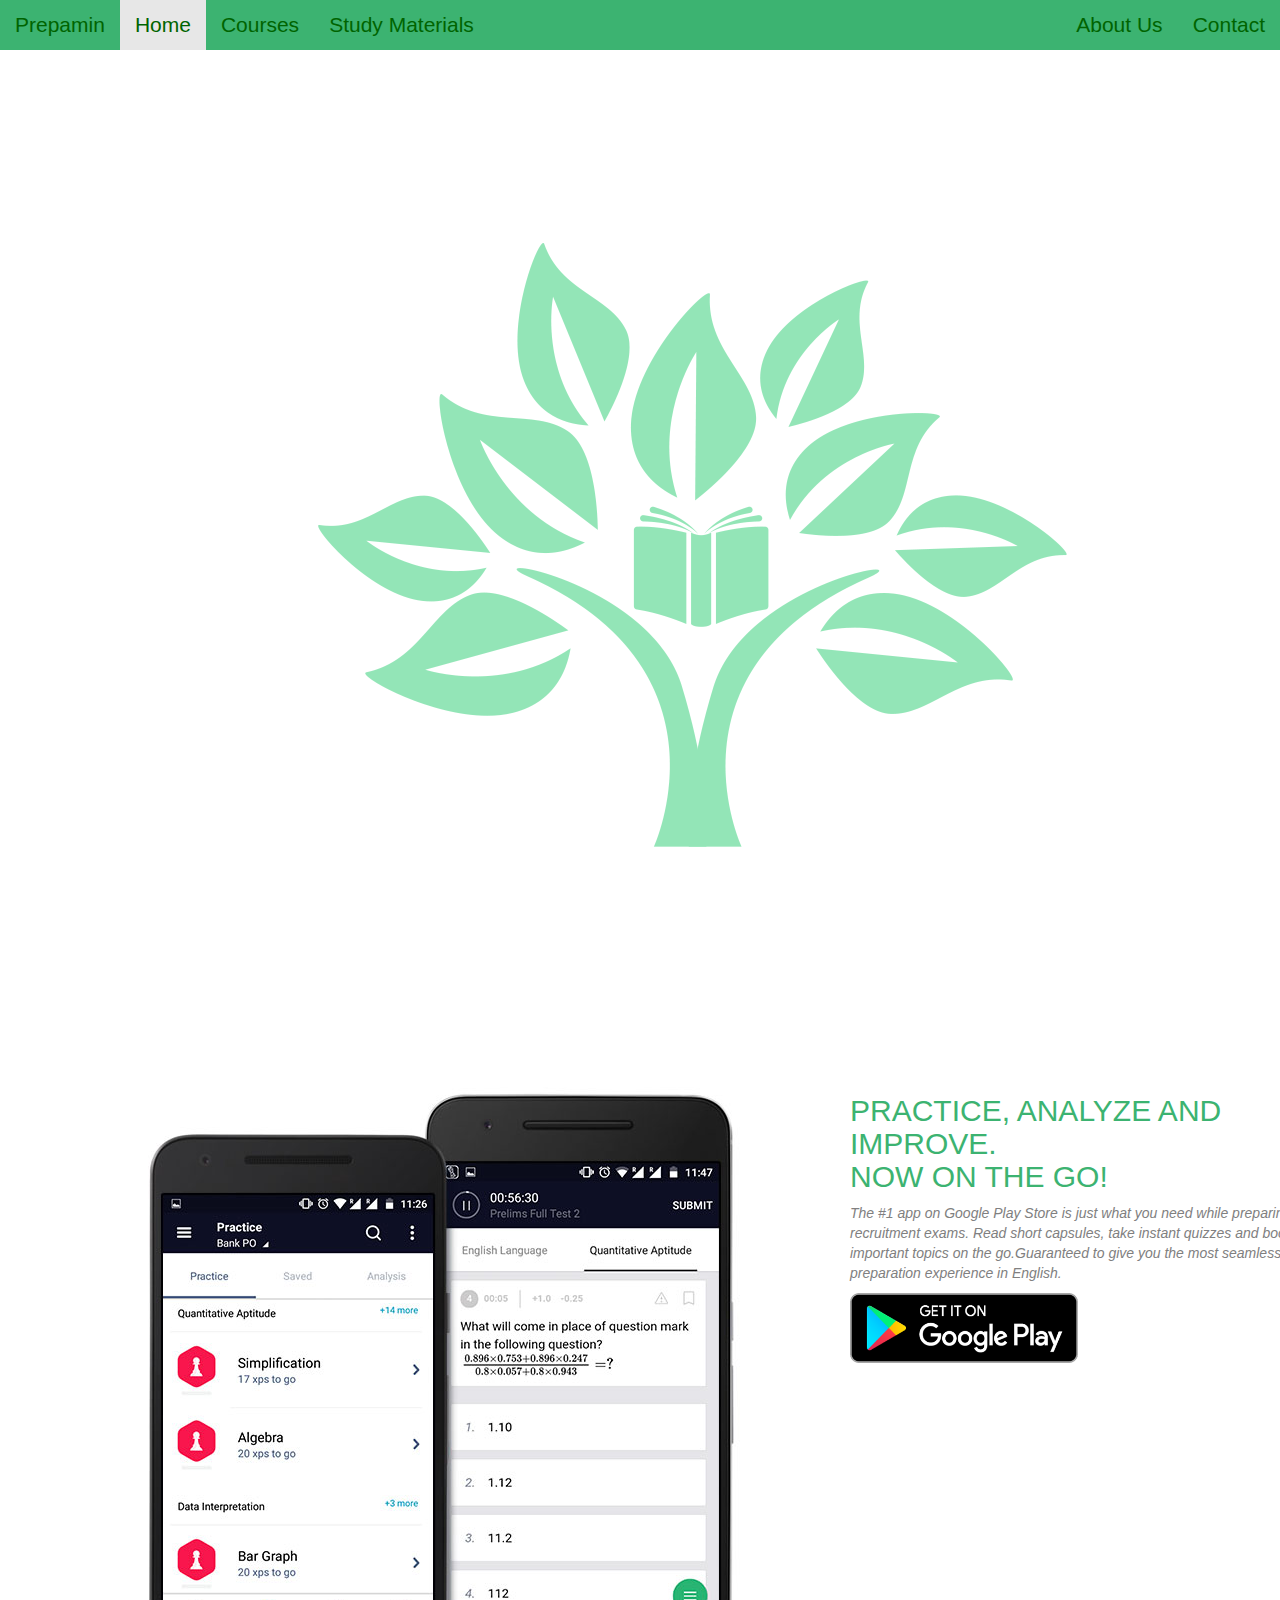
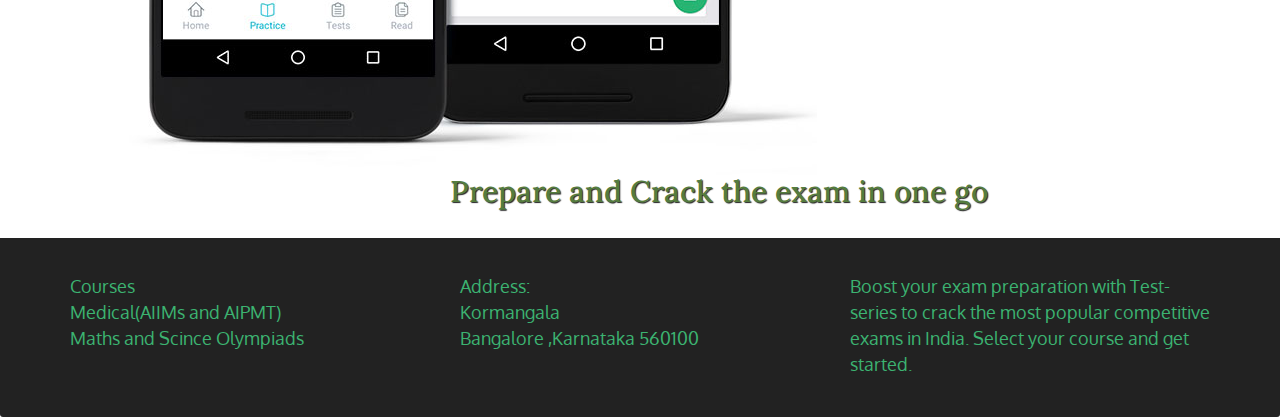
<file: page/index.html>
<!doctype html>
<html lang="en">
<head>
	<meta charset="utf-8">
	<meta http-equiv="X-UA-Compatible" content="IE=edge">
	<meta name="viewport" content="width=device-width, initial-scale=1">
	<title>Prepamin</title>
	<link rel="stylesheet" href="css/bootstrap.min.css">
	<link rel="stylesheet" href="css/styles.css">
	<link href="https://fonts.googleapis.com/css?family=Oxygen" rel="stylesheet">
	<link href="https://fonts.googleapis.com/css?family=Lora" rel="stylesheet">
	</head>
<body>
<header>
	<nav id="header-nav" class="navbar navbar-default">
  <div class="container-fluid">
   <a class="navbar-brand" id="main1" href="#">Prepamin</a>
   <div>
    <ul class="nav navbar-nav">
      <li class="active"><a id="main1" href="#">Home</a></li>
      <li><a id="main1" href="#">Courses</a></li>
      <li><a id="main1" href="#">Study Materials</a></li>
       </ul>
    <ul class="nav navbar-nav navbar-right">
      <li><a id="main1" href="#"> About Us</a></li>
      <li><a id="main1" href="#"> Contact</a></li>
    </ul>
      
    </ul>
  </div>
  </div>
  </div>
</nav>
</header>
<div id="main">
		<img src="examplify.png" alt="logo" 
			class="img-responsive"></div>
			<div id="appcontent">
	<h2>PRACTICE, ANALYZE AND IMPROVE.<br> NOW ON THE GO!</h2>
	<p> The #1 app on Google Play Store is just what you need while preparing for recruitment exams. Read short capsules, take instant quizzes and bookmark important topics on the go.Guaranteed to give you the most seamless preparation experience in English.
	</p>
	<a href="#">
	<img src="google-play.png" allt="play store"  style="width:228px;height:70px;"></a>
	
	</div>

<div id="mainapp">
	
	<img src="mainapp.jpg" alt="app">
	</a>
</div>
	
<div id="heading">
<h2>Prepare and Crack the exam in one go</h2>
</div>
<footer class="panel-footer">
    	<div class="container">
    		<div class="row">
    			<section id="course" class="col-sm-4">
    				<span>Courses</span><br>
    				Medical(AIIMs and AIPMT)<br>
    				Maths and Scince Olympiads
    				<hr class="visible-xs">
    			</section>
    			<section id="address" class="col-sm-4">
    			<span>Address:</span><br>
    			Kormangala<br>Bangalore ,Karnataka 560100
    			<hr class="visible-xs">
    			</section>
    			<section id="testinomials" class="col-sm-4">
    			<p>Boost your exam preparation with Test-series to crack the most popular competitive exams in India. Select your course and get started.</p>
    			</section>

</body>
</html>
</file>
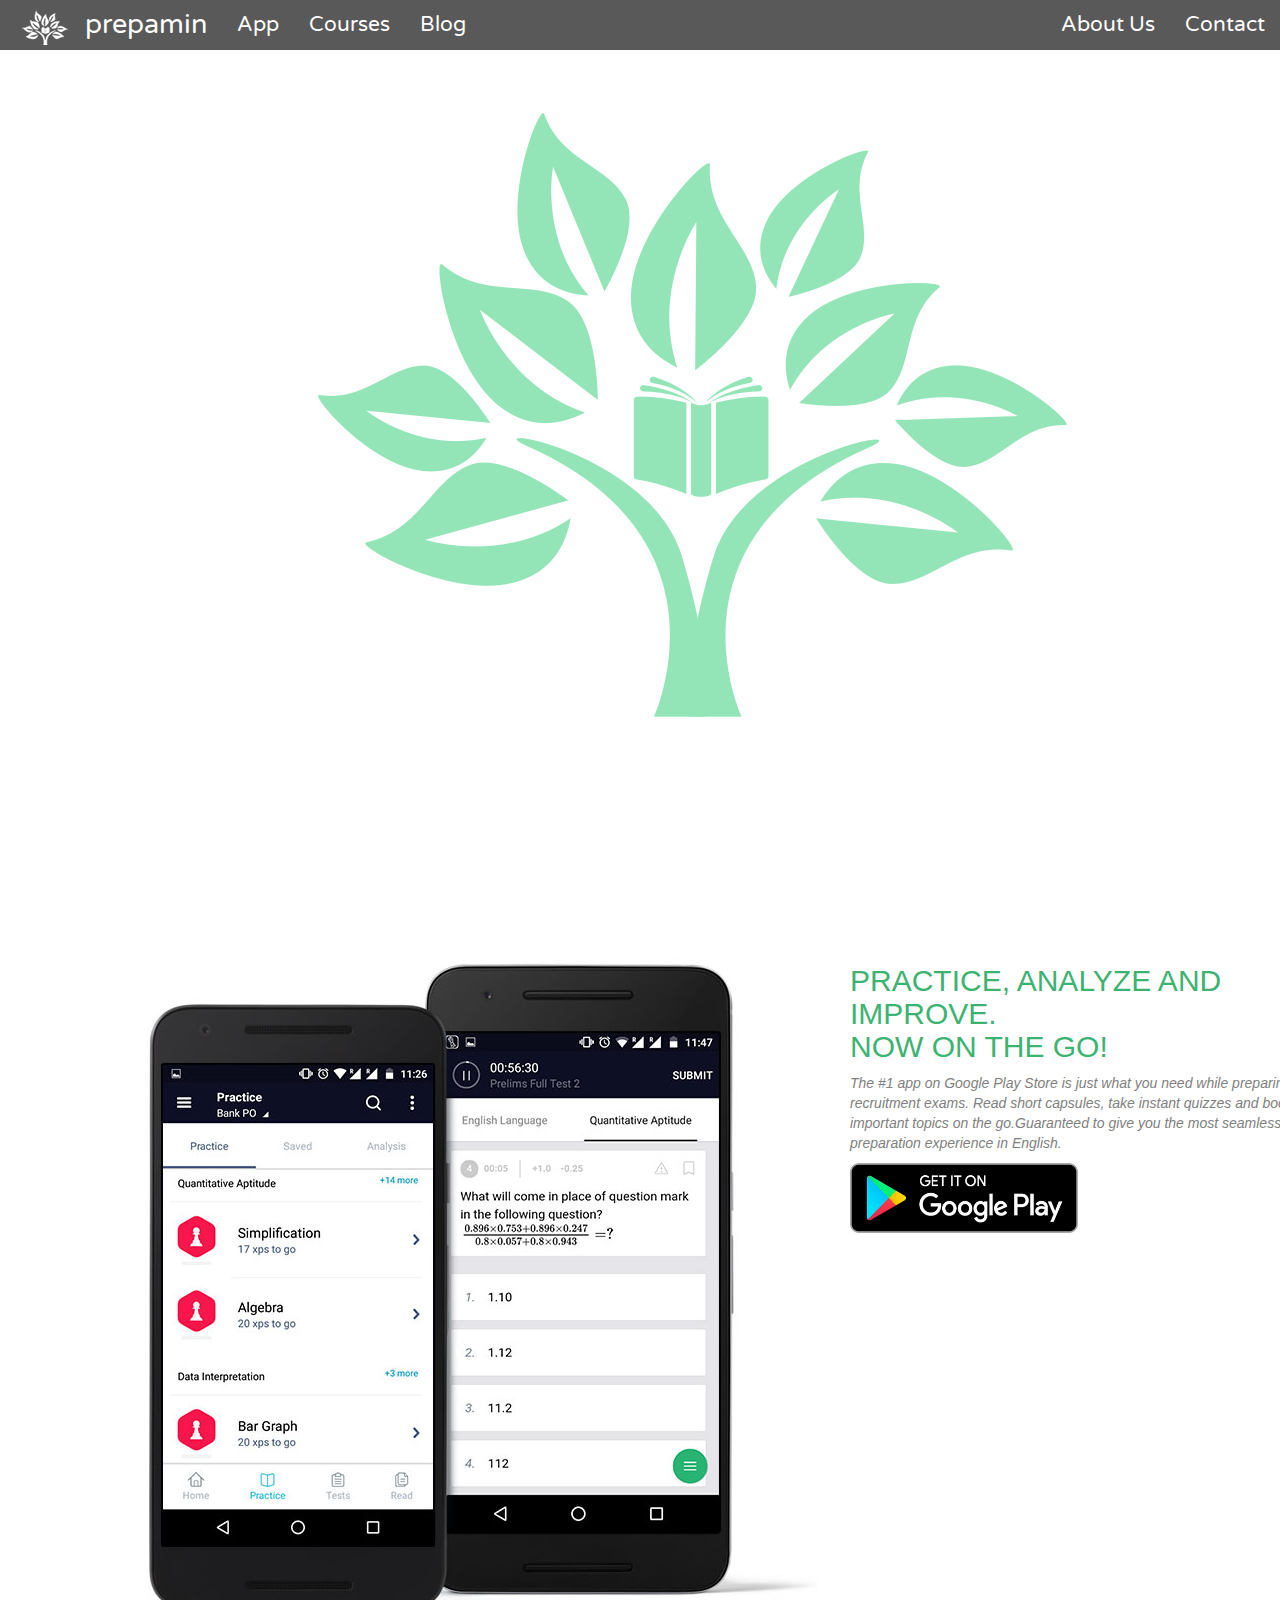
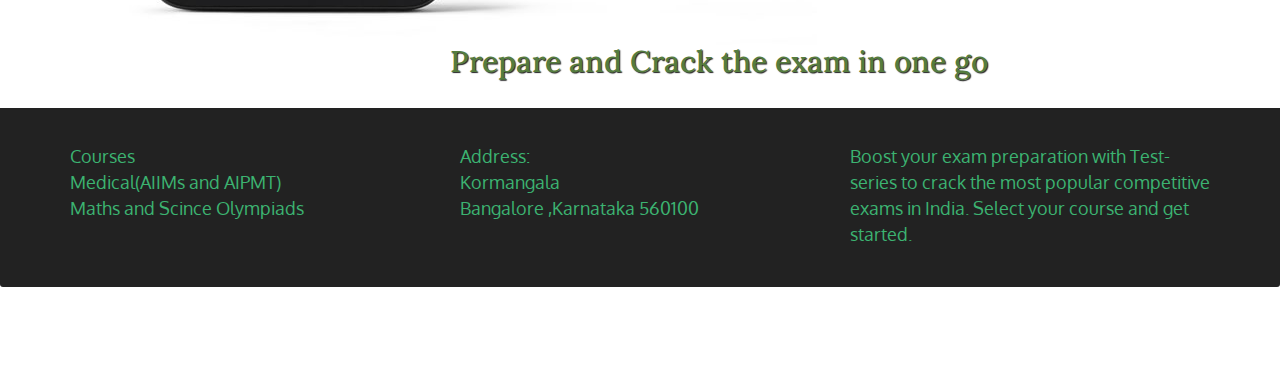
<file: page2/index.html>
<!doctype html>
<html lang="en">
<head>
	<meta charset="utf-8">
	<meta http-equiv="X-UA-Compatible" content="IE=edge">
	<meta name="viewport" content="width=device-width, initial-scale=1">
	<title>Prepamin</title>
	<link rel="stylesheet" href="css/bootstrap.min.css">
	<link rel="stylesheet" href="css/styles.css">
	<link href="https://fonts.googleapis.com/css?family=Oxygen" rel="stylesheet">
	<link href="https://fonts.googleapis.com/css?family=Lora" rel="stylesheet">
  <link href="https://fonts.googleapis.com/css?family=Varela+Round" rel="stylesheet">
	</head>
<body>
<header>
<nav id="header-nav" class="navbar navbar-inverse navbar-fixed-top">
  <div class="container-fluid">
    <div class="navbar-header">
    <a href="index.html" >
    <div id="logo-img" alt="Logo image">
    </div>
    </a>
    </div>
    <div id="band">
      <a class="navbar-brand" href="#"><span>prepamin</span></a>
    </div>
   
    <ul id="nav-list" class="nav navbar-nav">
      <li><a href="#mainapp"><span>App</span></a></li>
      <li><a href="#"><span>Courses</span></a></li>
      <li><a href="#"><span>Blog</span></a></li>
      <li><a href="#"><span></span></a></li>
    </ul>

    <ul id="nav-list" class="nav navbar-nav navbar-right">
      <li><a id="main1" href="#testinomials"><span> About Us</span></a></li>
      <li><a id="main1" href="#"><span> Contact</span></a></li>
    </ul>

  </div>
</nav>
</header>
<div id="main">
		<img src="examplify.png" alt="logo" 
			class="img-responsive"></div>
			<div id="appcontent">
	<h2>PRACTICE, ANALYZE AND IMPROVE.<br> NOW ON THE GO!</h2>
	<p> The #1 app on Google Play Store is just what you need while preparing for recruitment exams. Read short capsules, take instant quizzes and bookmark important topics on the go.Guaranteed to give you the most seamless preparation experience in English.
	</p>
	<a href="#">
	<img src="google-play.png" allt="play store"  style="width:228px;height:70px;"></a>
	
	</div>

<div id="mainapp">
	
	<img src="mainapp.jpg" alt="app">
	</a>
</div>
	
<div id="heading">
<h2>Prepare and Crack the exam in one go</h2>
</div>
<footer class="panel-footer">
    	<div class="container">
    		<div class="row">
    			<section id="course" class="col-sm-4">
    				<span>Courses</span><br>
    				Medical(AIIMs and AIPMT)<br>
    				Maths and Scince Olympiads
    				<hr class="visible-xs">
    			</section>
    			<section id="address" class="col-sm-4">
    			<span>Address:</span><br>
    			Kormangala<br>Bangalore ,Karnataka 560100
    			<hr class="visible-xs">
    			</section>
    			<section id="testinomials" class="col-sm-4">
    			<p>Boost your exam preparation with Test-series to crack the most popular competitive exams in India. Select your course and get started.</p>
    			</section>

</body>
</html>
</file>
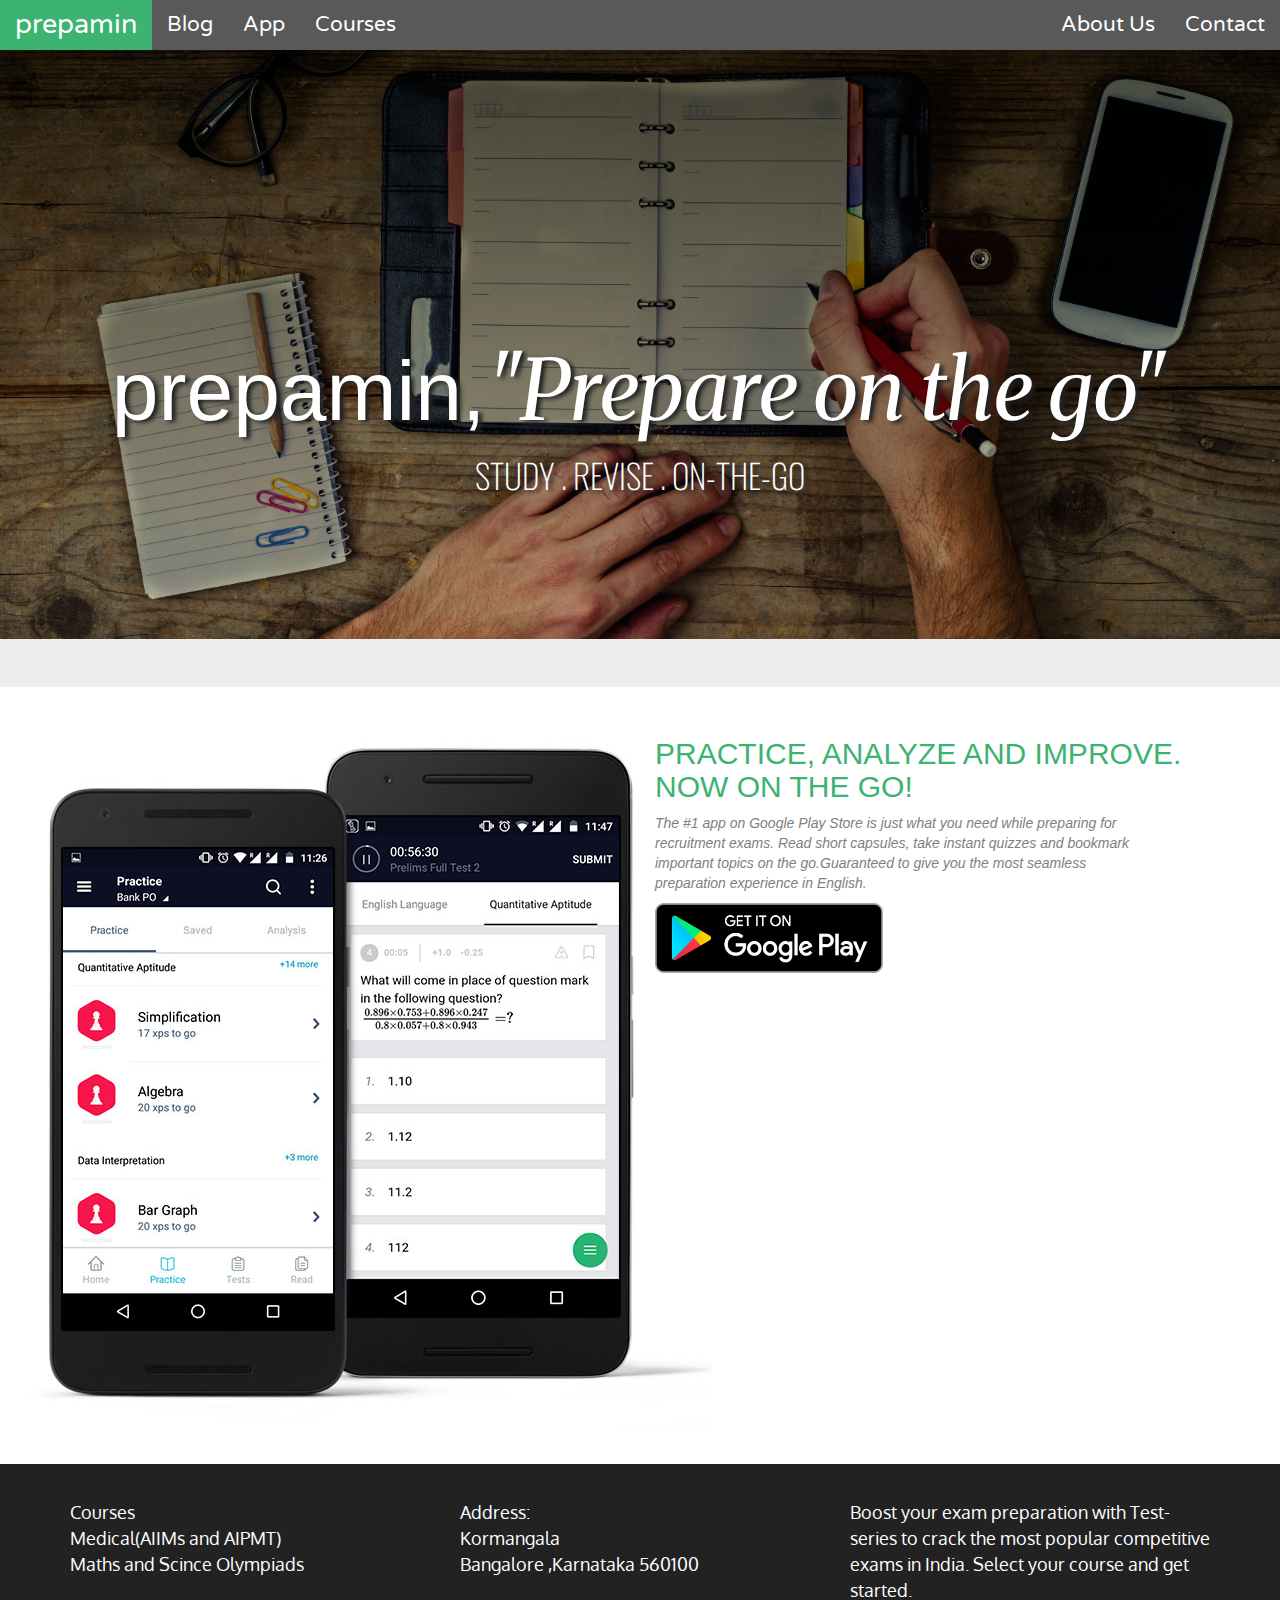
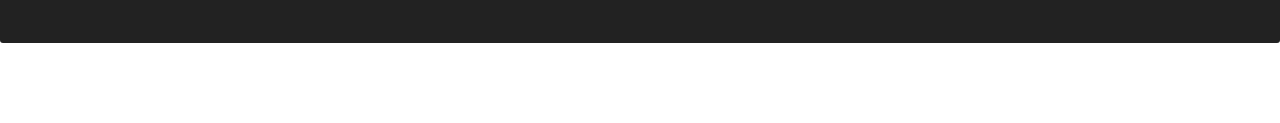
<file: page3/index.html>
<!doctype html>
<html lang="en">
<head>
	<meta charset="utf-8">
	<meta http-equiv="X-UA-Compatible" content="IE=edge">
	<meta name="viewport" content="width=device-width, initial-scale=1">
	<title>Prepamin</title>
	<link rel="stylesheet" href="css/bootstrap.min.css">
	<link rel="stylesheet" href="css/styles.css">
	<link href="https://fonts.googleapis.com/css?family=Oxygen" rel="stylesheet">
	<link href="https://fonts.googleapis.com/css?family=Lora" rel="stylesheet">
  <link href="https://fonts.googleapis.com/css?family=Merriweather:900" rel="stylesheet">
  <link href="https://fonts.googleapis.com/css?family=Varela+Round" rel="stylesheet">
  <link href="https://fonts.googleapis.com/css?family=Oswald" rel="stylesheet">
   <script src="https://ajax.googleapis.com/ajax/libs/jquery/3.1.1/jquery.min.js"></script>
  <script src="https://maxcdn.bootstrapcdn.com/bootstrap/3.3.7/js/bootstrap.min.js"></script>
	</head>
<body>



<nav class="navbar navbar-inverse navbar-fixed-top"  id="header-nav">
  <div class="container-fluid">
    <div class="navbar-header">
      <button type="button" class="navbar-toggle" data-toggle="collapse" data-target="#myNavbar">
        <span class="icon-bar"></span>
        <span class="icon-bar"></span>
        <span class="icon-bar"></span>                        
      </button>
     
   
    
      
    
      <div id="band">

      <a  class="navbar-brand" href="#"><span>prepamin</span></a></div>
    </div>
    <div class="collapse navbar-collapse" class="navbar navbar-inverse navbar-fixed-top"  id="myNavbar" id="nav-list">
      <ul class="nav navbar-nav" id="nav-list" >
        <li class="dropdown">
          <a class="dropdown-toggle" data-toggle="dropdown" href="#appicon"><span>Blog</span></a></li>
       <li><a href="#appicon"><span>App</span></a></li>
      <li><a href="#"><span>Courses</span></a></li>
      </ul>
      <ul id="nav-list" class="nav navbar-nav navbar-right">
      <li><a id="main1" href="#testinomials"><span> About Us</span></a></li>
      <li><a id="main1" href="#"><span> Contact</span></a></li>

    </ul>
    </div>
  </div>
</nav>



  
  <div class="jumbotron" class="col-md-4 col-sm-6 col-xs-12" >
   <img src="table_new2.png"  alt="logo" class="img-responsive" >
   <div class="center hidden-xs hidden-sm visible-md visible-lg">prepamin,<span>"Prepare on the go"</span>
   <p> STUDY . REVISE . ON-THE-GO </p></div>
   <div class="center1 visible-xs visible-sm">Prepamin,<span>"Prepare on the go</span><p> STUDY . REVISE . ON-THE-GO </p>
   </div>
</div>
    
    
    
    
    


<!--<div id="main">
		img src="examplify.png" alt="logo" 
			class="img-responsive"></div>-->
      <div id="appimage" class="row">
      <div class="col-md-6 col-sm-12 col-xs-12">
        <div id="appicon"></div>
      </div>
      
      <div class="col-md-6 col-sm-12 col-xs-12">
      <div id="appcontent">
          <h2>PRACTICE, ANALYZE AND IMPROVE.<br> NOW ON THE GO!</h2>
          <p> The #1 app on Google Play Store is just what you need while preparing for recruitment exams. Read short capsules, take instant quizzes and bookmark important topics on the go.Guaranteed to give you the most seamless preparation experience in English.
          </p>
          <a href="#">
          <img src="google-play.png" allt="play store"  style="width:228px;height:70px;"></a>
          </div>


        </div>
      </div>
			
      <footer class="panel-footer">
      <div class="container">
        <div class="row">
          <section id="course" class="col-sm-4">
            <span>Courses</span><br>
            Medical(AIIMs and AIPMT)<br>
            Maths and Scince Olympiads
            <hr class="visible-xs">
          </section>
          <section id="address" class="col-sm-4">
          <span>Address:</span><br>
          Kormangala<br>Bangalore ,Karnataka 560100
          <hr class="visible-xs">
          </section>
          <section id="testinomials" class="col-sm-4">
          <p>Boost your exam preparation with Test-series to crack the most popular competitive exams in India. Select your course and get started.</p>
          </section>
          </div>
          </div>
          </footer>
	



</body>
</html>
</file>
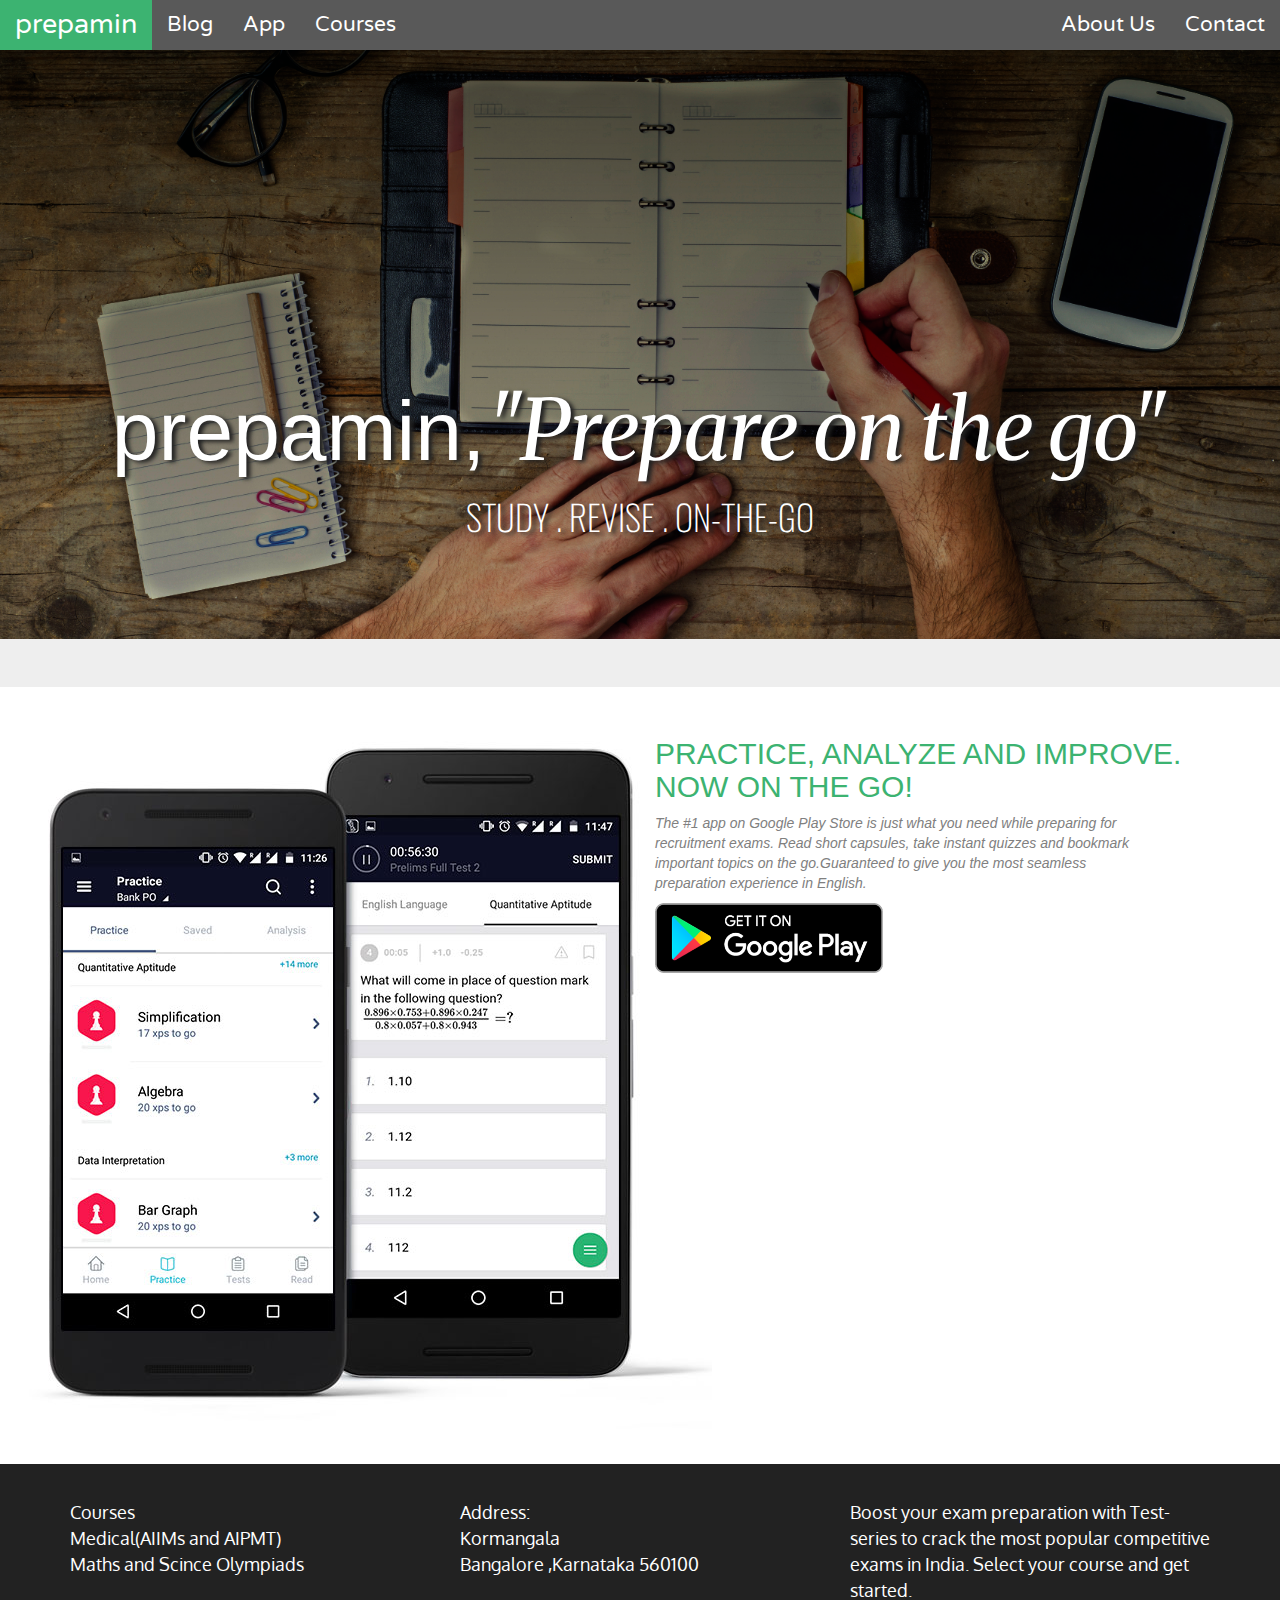
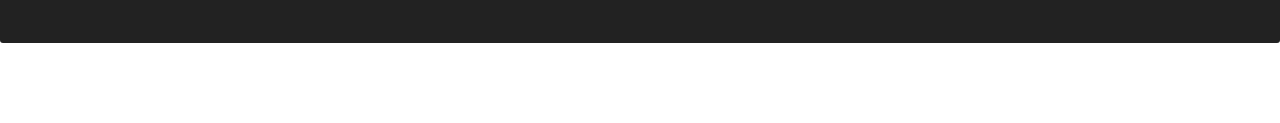
<file: page4/index.html>
<!doctype html>
<html lang="en">
<head>
	<meta charset="utf-8">
	<meta http-equiv="X-UA-Compatible" content="IE=edge">
	<meta name="viewport" content="width=device-width, initial-scale=1">
	<title>Prepamin</title>
	<link rel="stylesheet" href="css/bootstrap.min.css">
	<link rel="stylesheet" href="css/styles.css">
	<link href="https://fonts.googleapis.com/css?family=Oxygen" rel="stylesheet">
	<link href="https://fonts.googleapis.com/css?family=Lora" rel="stylesheet">
  <link href="https://fonts.googleapis.com/css?family=Merriweather:900" rel="stylesheet">
  <link href="https://fonts.googleapis.com/css?family=Varela+Round" rel="stylesheet">
  <link href="https://fonts.googleapis.com/css?family=Oswald" rel="stylesheet">
   <script src="https://ajax.googleapis.com/ajax/libs/jquery/3.1.1/jquery.min.js"></script>
  <script src="https://maxcdn.bootstrapcdn.com/bootstrap/3.3.7/js/bootstrap.min.js"></script>
	</head>
<body>



<nav class="navbar navbar-inverse navbar-fixed-top"  id="header-nav">
  <div class="container-fluid">
    <div class="navbar-header">
      <button type="button" class="navbar-toggle" data-toggle="collapse" data-target="#myNavbar">
        <span class="icon-bar"></span>
        <span class="icon-bar"></span>
        <span class="icon-bar"></span>                        
      </button>
     
   
    
      
    
      <div id="band">

      <a  class="navbar-brand" href="#"><span>prepamin</span></a></div>
    </div>
    <div class="collapse navbar-collapse" class="navbar navbar-inverse navbar-fixed-top"  id="myNavbar" id="nav-list">
      <ul class="nav navbar-nav" id="nav-list" >
        <li class="dropdown">
          <a class="dropdown-toggle" data-toggle="dropdown" href="#appicon"><span>Blog</span></a></li>
       <li><a href="#appicon"><span>App</span></a></li>
      <li><a href="#"><span>Courses</span></a></li>
      </ul>
      <ul id="nav-list" class="nav navbar-nav navbar-right">
      <li><a id="main1" href="#testinomials"><span> About Us</span></a></li>
      <li><a id="main1" href="#"><span> Contact</span></a></li>

    </ul>
    </div>
  </div>
</nav>



  
  <div class="jumbotron" class="col-md-4 col-sm-6 col-xs-12" >
   <img src="table_new2.png"  alt="logo" class="img-responsive" >
   <div class="center hidden-xs hidden-sm "><div style="font-size: 6em"> prepamin,<span>"Prepare on the go"</span></div>
   <p style="font-size: 2.5em;"> STUDY . REVISE . ON-THE-GO </p></div>
   <div class="center visible-xs visible-sm" ><div style="font-size: 2.5em">prepamin,<span>"Prepare on the go"</span></div><p style="font-size: 1.05em;"> STUDY . REVISE . ON-THE-GO </p>
   </div>
</div>
    
    
    
    
    


<!--<div id="main">
		img src="examplify.png" alt="logo" 
			class="img-responsive"></div>-->
      <div class="row">
      <div id="appimage" class ="col-md-6 col-sm-12 col-xs-12">
        <div class ="hidden-sm hidden-xs hidden-md" id="appicon"></div>
        <div class="visible-xs visible-sm visible-md" id="appicon1"> </div>
        </div>

      
      <div class="col-md-6 col-sm-12 col-xs-12">
      <div id="appcontent">
          <h2>PRACTICE, ANALYZE AND IMPROVE.<br> NOW ON THE GO!</h2>
          <p> The #1 app on Google Play Store is just what you need while preparing for recruitment exams. Read short capsules, take instant quizzes and bookmark important topics on the go.Guaranteed to give you the most seamless preparation experience in English.
          </p>
          <a href="#">
          <img src="google-play.png" allt="play store"  style="width:228px;height:70px;"></a>
          </div>


        </div>
      </div>
			
      <footer class="panel-footer">
      <div class="container">
        <div class="row">
          <section id="course" class="col-sm-4">
            <span>Courses</span><br>
            Medical(AIIMs and AIPMT)<br>
            Maths and Scince Olympiads
            <hr class="visible-xs">
          </section>
          <section id="address" class="col-sm-4">
          <span>Address:</span><br>
          Kormangala<br>Bangalore ,Karnataka 560100
          <hr class="visible-xs">
          </section>
          <section id="testinomials" class="col-sm-4">
          <p>Boost your exam preparation with Test-series to crack the most popular competitive exams in India. Select your course and get started.</p>
          </section>
          </div>
          </div>
          </footer>
	



</body>
</html>
</file>
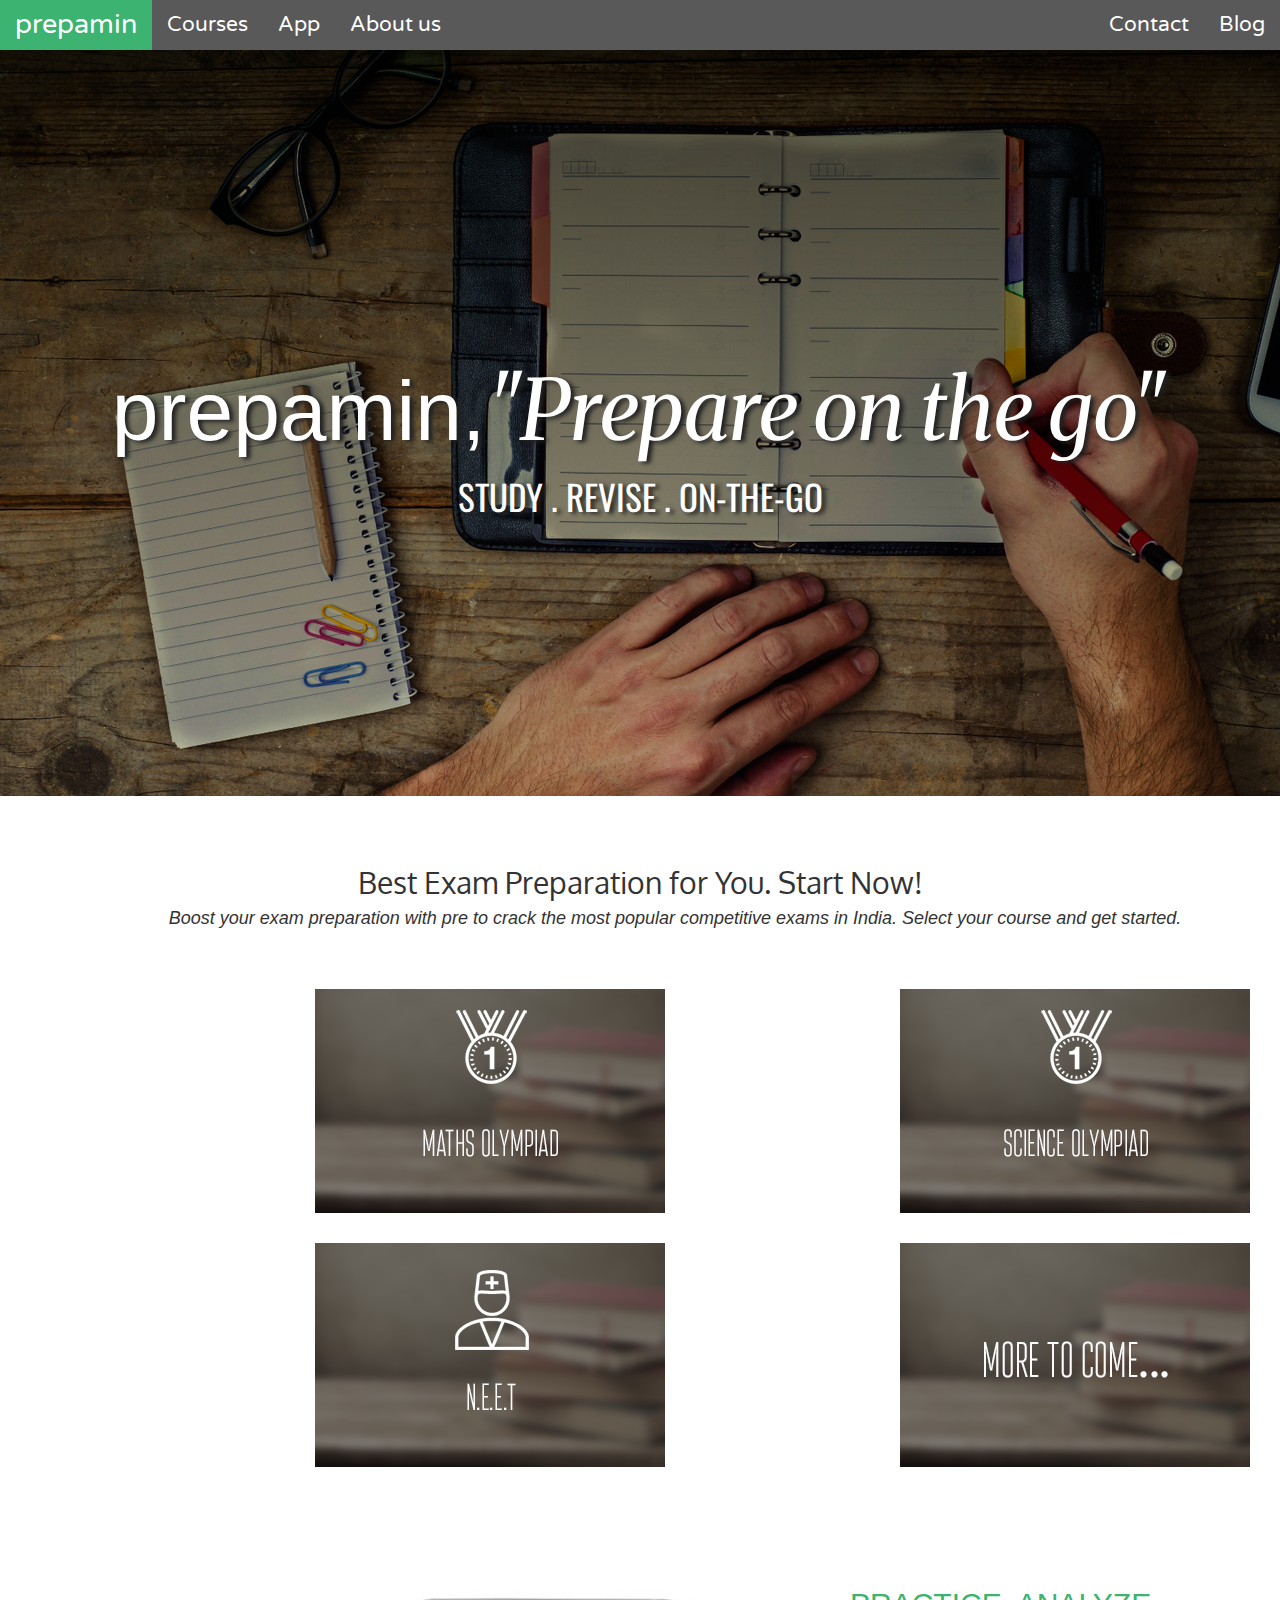
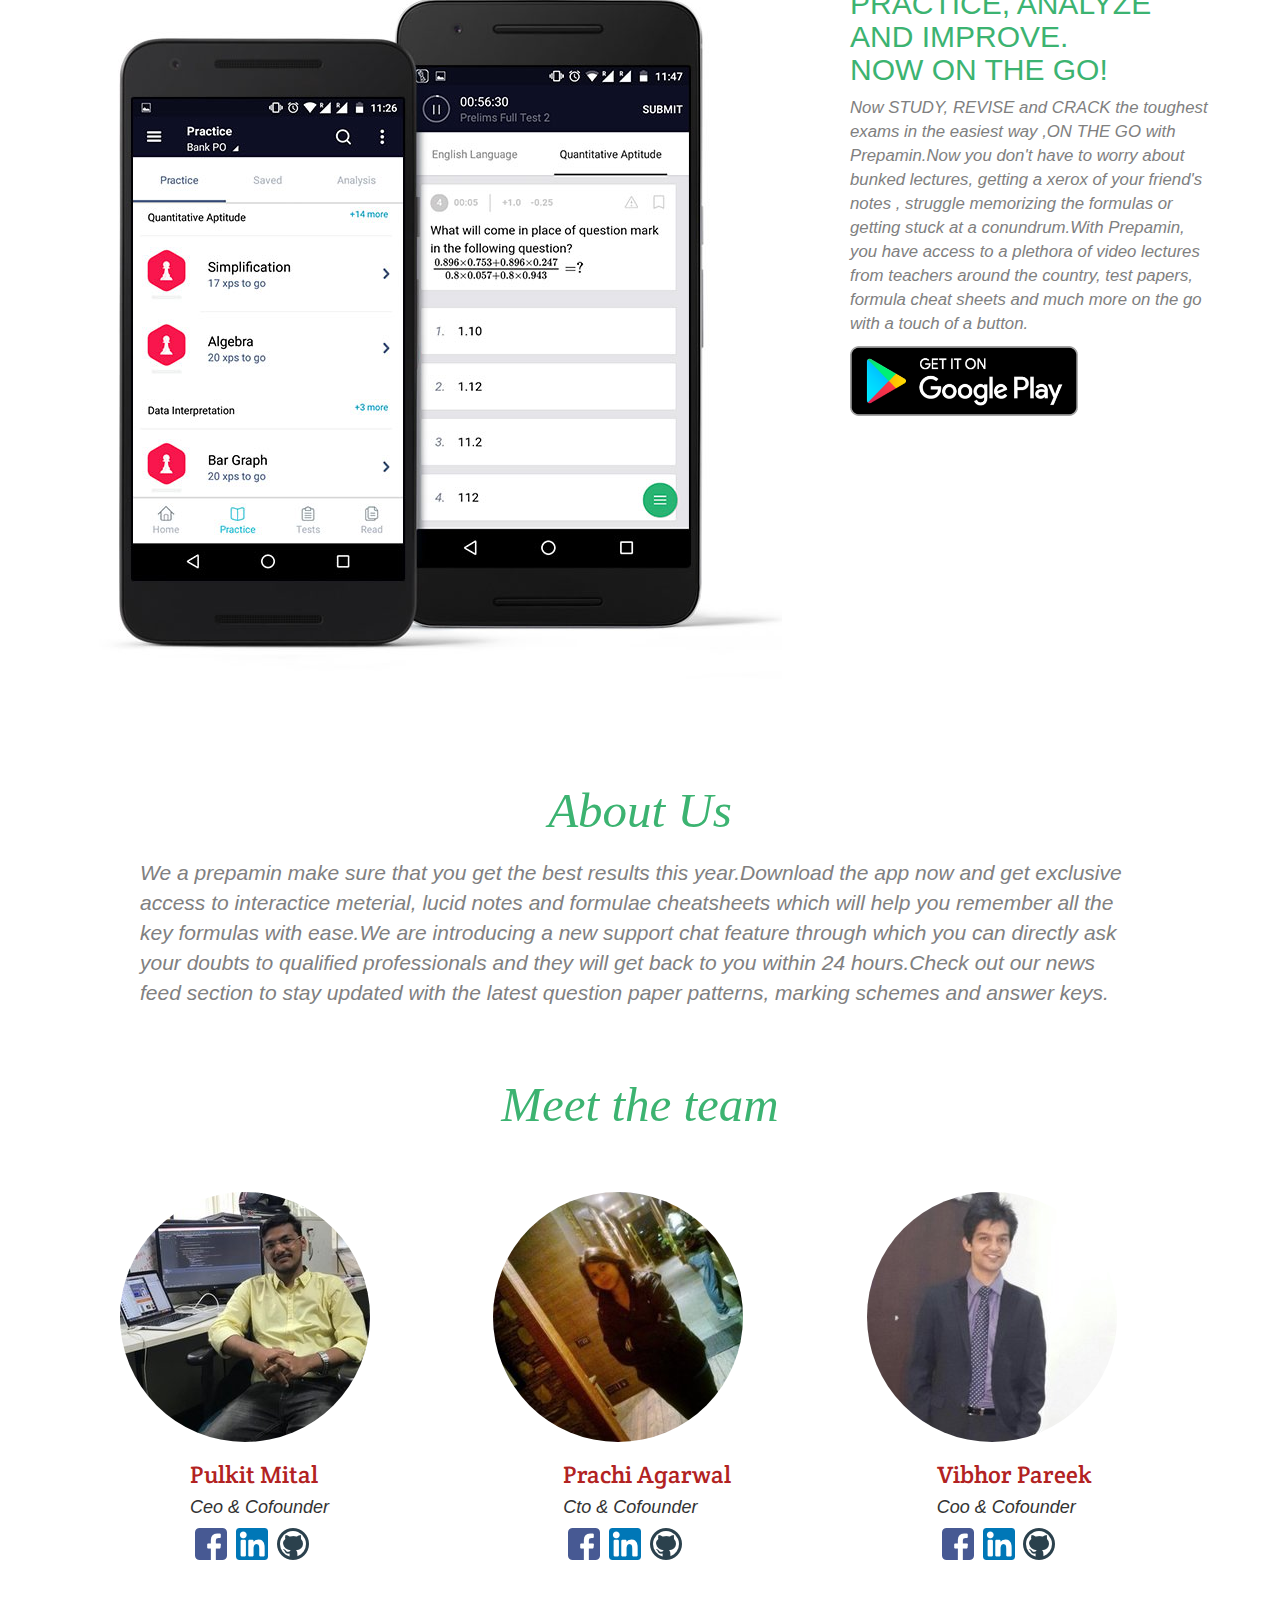
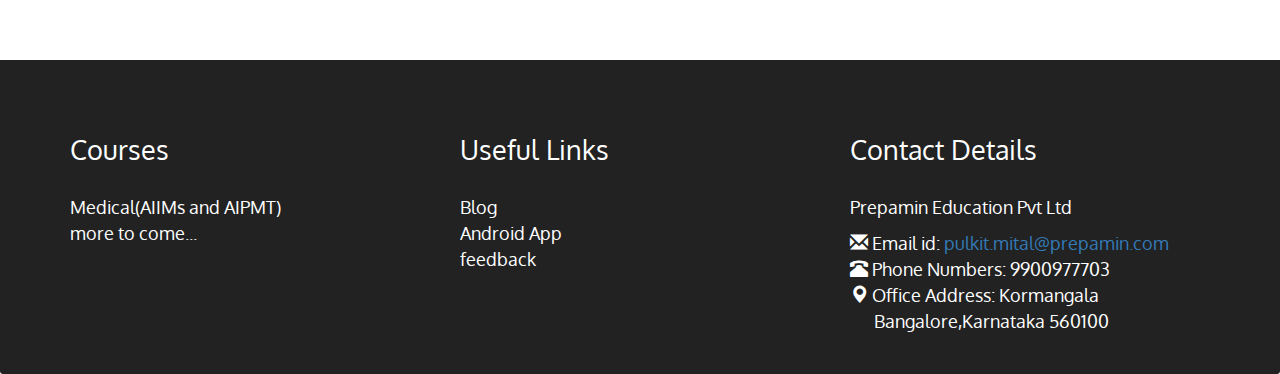
<file: page5/index.html>
<!doctype html>
<html lang="en">
<head>
	<meta charset="utf-8">
	<meta http-equiv="X-UA-Compatible" content="IE=edge">
	<meta name="viewport" content="width=device-width, initial-scale=1">
	<title>Prepamin</title>
	<link rel="stylesheet" href="css/bootstrap.min.css">
	<link rel="stylesheet" href="css/styles.css">
  <link href="https://fonts.googleapis.com/css?family=Oxygen" rel="stylesheet">
	<link href="https://fonts.googleapis.com/css?family=Oxygen" rel="stylesheet">
	<link href="https://fonts.googleapis.com/css?family=Lora" rel="stylesheet">
  <link href="https://fonts.googleapis.com/css?family=Merriweather:900" rel="stylesheet">
  <link href="https://fonts.googleapis.com/css?family=Varela+Round" rel="stylesheet">
  <link href="https://fonts.googleapis.com/css?family=Oswald" rel="stylesheet">
  <link href="https://fonts.googleapis.com/css?family=Crete+Round" rel="stylesheet">
  

  <script src="https://ajax.googleapis.com/ajax/libs/jquery/3.1.1/jquery.min.js"></script>
  <script src="https://maxcdn.bootstrapcdn.com/bootstrap/3.3.7/js/bootstrap.min.js"></script>
	</head>
<body>



<nav class="navbar navbar-inverse navbar-fixed-top"  id="header-nav">
  <div class="container-fluid">
    <div class="navbar-header">
      <button type="button" class="navbar-toggle" data-toggle="collapse" data-target="#myNavbar">
        <span class="icon-bar"></span>
        <span class="icon-bar"></span>
        <span class="icon-bar"></span>                        
      </button>
     
   
    
      
    
      <div id="band">

      <a  class="navbar-brand" href="#" ><span>prepamin</span></a></div>
    </div>
    <div class="collapse navbar-collapse" class="navbar navbar-inverse navbar-fixed-top"  id="myNavbar" id="nav-list">
      <ul class="nav navbar-nav" id="nav-list" >
        <li class="dropdown">
          <a class="dropdown-toggle" data-toggle="dropdown" href="#courses"><span>Courses</span></a></li>
       <li><a href="#appss"><span>App</span></a></li>
      <li><a href="#about_us"><span>About us</span></a></li>
      </ul>
      <ul id="nav-list" class="nav navbar-nav navbar-right">
      <li><a id="main1" href="#"><span> Contact</span></a></li>
      <li><a id="main1" href="#"><span>Blog</span></a></li>

    </ul>
    </div>
  </div>
</nav>



  
  <div class="jumb hidden-xs hidden-md hidden-sm">
   <img src="rsz_table_new2.png" alt="logo">
   <div class="center hidden-xs  "><div style="font-size: 6em; margin-top: -100px;"> prepamin,<span>"Prepare on the go"</span></div>
   <p style="font-size: 2.5em;"> STUDY . REVISE . ON-THE-GO </p></div>
   </div>

   <div class="jumb1 hidden-lg">
   <img src="Home-Screen.jpg" class="img-responsive" >

   
   </div>
   <div id="courses" class="container hidden-xs hidden-md hidden-sm">
     <h2 id="coursestitle" class="text-center">Best Exam Preparation for You. Start Now!</h2>
     <h4 class="text-center" >Boost your exam preparation with pre to crack the most popular competitive exams in India. Select your course and get started.</h4>
     </div>
     <div id="courses" class="container hidden-lg">
     <h2 id="coursestitle1" class="text-center">Best Exam Preparation for You. Start Now!</h2>
     <center class="text-center " style="font-size: 1em;">Boost your exam preparation with pre to crack the most popular competitive exams in India. Select your course and get started.</center>
     </div>

    <div  class="container visible-lg course1">
    <div class="row justify-content-center row1">
    <div class="col-sm-6">
     
        <div class="image1">
          <img width="350" height="244" src="maths_card.png" class="image" alt="Olympiads" >
          <div class="middle">
        <div class="text text-center"><span>Class IX,X,XI,XII Maths olympiad sample papers and video solution</span></div>
        </div>
          </div>
          
          </div>
        <div class="col-sm-6">
           
          <div class="image1">
          <img width="350" height="244" src="science_card.png" class="image" alt="Olympiads">
           <div class="middle">
        <div class="text"><span>Class IX,X Science olympiad sample papers and video solution</span></div>
        </div>
          </div>
          
          </div>
          </div>
          <div class="row justify-content-center row2">
           <div class="col-sm-6">
      
        <div class="image1">
          <img width="350" height="244" src="neet_card.png" class="image" alt="Olympiads">
           <div class="middle">
        <div class="text"><span>Complete material for Neet exam</span></div>
        </div>
          </div>
          
          </div>

          <div class="col-sm-6">
      
        <div class="image1">
          <img width="350" height="244" class="image" src="more_card.png" alt="Olympiads">
           <div class="middle">
        <div class="text"><span>more to come...</span></div>
        </div>
          </div>
          
          </div>
          
          

          </div>
          </div>

 <div  class="container visible-md visible-sm visible-xs">
    <div class="row justify-content-center row1">
    <div class="col-sm-6 " style="margin-top: 30px">
     
        <div class="image1">
          <img src="maths_card.png" class="image img-responsive" alt="Olympiads" >
          <div class="middle">
        <div class="text"><span>Class IX,X,XI,XII Maths olympiad sample papers and video solution</span></div>
        </div>
          </div>
          
          </div>
        <div class="col-sm-6">
           
          <div class="image1" style="margin-top: 30px">
          <img  src="science_card.png" class="image img-responsive" alt="Olympiads">
           <div class="middle">
        <div class="text"><span>Class IX,X Science olympiad sample papers and video solution</span></div>
        </div>
          </div>
          
          </div>
          </div>
          <div class="row justify-content-center row3">
           <div class="col-sm-6" style="margin-top: 30px">
      
        <div class="image1">
          <img src="neet_card.png" class="image img-responsive" alt="Olympiads">
           <div class="middle">
        <div class="text"><span>Complete material for Neet exam</span></div>
        </div>
          </div>
          
          </div>

          <div class="col-sm-6" style="margin-top: 30px">
      
        <div class="image1">
          <img  class="image img-responsive" src="more_card.png" alt="Olympiads">
           <div class="middle">
        <div class="text"><span>more to come...</span></div>
        </div>
          </div>
          
          </div>
          
          

          </div>
          </div>



    
    <div id="appss" class="container appicon2">
      <div class="row justify-content-center">
      <div id="appimage" class ="col-sm-8">
        <div class ="hidden-sm hidden-xs hidden-md" id="appicon"></div>
        <div class="visible-xs visible-sm visible-md"> 
           <img src="rsz_mainapp.jpg" class="img-responsive" >
        </div>
        </div>

      
      <div class="col-sm-4">
      <div id="appcontent">
          <h2 class="visible-lg">PRACTICE, ANALYZE AND IMPROVE.<br> NOW ON THE GO!</h2>
           <h2  class="hidden-lg" style="font-size: 1.5em;">PRACTICE, ANALYZE AND IMPROVE.<br> NOW ON THE GO!</h2>
          <p class="visible-lg"> Now STUDY, REVISE and CRACK the toughest exams in the easiest way ,ON  THE GO with Prepamin.Now you don't have to worry about bunked lectures, getting a xerox of your friend's notes , struggle memorizing the formulas or getting stuck at a conundrum.With Prepamin, you have access to a plethora of video lectures from teachers around the country, test papers, formula cheat sheets and much more on the go with a touch of a button.
          </p>
          <p class="hidden-lg" style="font-size: 1.0em;"> Now STUDY, REVISE and CRACK the toughest exams in the easiest way ,ON  THE GO with Prepamin.Now you don't have to worry about bunked lectures, getting a xerox of your friend's notes , struggle memorizing the formulas or getting stuck at a conundrum.With Prepamin, you have access to a plethora of video lectures from teachers around the country, test papers, formula cheat sheets and much more on the go with a touch of a button.
          </p>
          <a href="#">
          <img src="google-play.png" allt="play store"  style="width:228px;height:70px;"></a>
          </div>


        </div>
      </div>
      </div>
      <div  id="about_us" class="container2">
      <h2 class="text-center visible-lg">About Us</h2>
      <h2 class="text-center hidden-lg" style="font-size:2em;">About Us</h2>
      <p class="visible-lg">We a prepamin make sure that you get the best results this year.Download the app now and get exclusive access to interactice meterial, 
        lucid notes and formulae cheatsheets which will help you remember all the key formulas with ease.We are introducing a new support chat feature through which you can directly ask your doubts to qualified professionals and they will get back to you within 24 hours.Check out our news feed section to stay updated with the latest question paper patterns, marking schemes and answer keys.</p>
         <center class="hidden-lg" style="font-size: 1.0em;font-style: italic;color: #808080;">We a prepamin make sure that you get the best results this year.Download the app now and get exclusive access to interactice meterial, 
        lucid notes and formulae cheatsheets which will help you remember all the key formulas with ease.We are introducing a new support chat feature through which you can directly ask your doubts to qualified professionals and they will get back to you within 24 hours.Check out our news feed section to stay updated with the latest question paper patterns, marking schemes and answer keys.</center>
      
      <div class="container">
      <h2 class="text-center visible-lg">Meet the team</h2>
      <h2 class="text-center hidden-lg" style="font-size:2.5em;">Meet the team</h2>
      <div class="row justify-content-center team_meet">
      <div class="col-sm-4" style="margin-top: 10px;">
        <img src="rsz_1rsz_photo.jpg" class="img-responsive img-circle" alt="ceo">
         <h3 >Pulkit&nbspMital</h3>
         <h4>Ceo & Cofounder</h4>
         <div class="row" style="margin-left: 75px;" ><a href="#"><img class="col" src="fb.png" class="img-responsive" alt="fb"></a>
         <a href="#"><img class="col" src="in.png" class="img-responsive" style="margin-left: 5px;" alt="linkdn"></a>
         <a href="#"><img class="col" src="github.png" class="img-responsive" style="margin-left: 5px;" alt="github"></a>
         </div>

        </div>

        
        <div class="col-sm-4" style="margin-top: 10px;">
        <img src="rsz_1prachi_agrawal_cto_cofounder.jpg" class="img-responsive img-circle" alt="ceo">
         <h3 >Prachi&nbspAgarwal</h3>
         <h4>Cto & Cofounder</h4>
          <div class="row" style="margin-left: 75px;" ><a href="#"><img class="col" src="fb.png" class="img-responsive" alt="fb"></a>
         <a href="#"><img class="col" src="in.png" class="img-responsive" style="margin-left: 5px;" alt="linkdn"></a>
         <a href="#"><img class="col" src="github.png" class="img-responsive" style="margin-left: 5px;" alt="github"></a>
         </div>
        </div>

         <div class="col-sm-4" style="margin-top: 10px;" >
        <img src="rsz_vibhor_pareek_coo_cofounder.jpg" class="img-responsive img-circle" alt="ceo">
           <h3 >Vibhor&nbspPareek</h3>
         <h4>Coo & Cofounder</h4>
          <div class="row" style="margin-left: 75px;" ><a href="#"> <img class="col" src="fb.png" class="img-responsive" alt="fb"></a>
         <a href="#"><img class="col" src="in.png" class="img-responsive" style="margin-left: 5px;" alt="linkdn"></a>
         <a href="#"><img class="col" src="github.png" class="img-responsive" style="margin-left: 5px;" alt="github"></a>
         </div>
        </div>

       </div>
       </div>
       

       </div>
       

			
      <footer class="panel-footer">
      <div class="container">
        <div class="row">
          <section id="course" class="col-sm-4">
            <span>Courses</span><br>
            <div style="margin-top: 25px;">
            Medical(AIIMs and AIPMT)<br>
            more to come... 
            </div>
            <hr class="visible-xs">
          </section>
           <section id="address" class="col-sm-4">
          <span>Useful Links</span><br>
          <div style="margin-top: 25px;">
          <a href="#"> Blog</a><br>
          <a href="#"> Android App</a><br>
          <a href="#"> feedback</a>
          <hr class="visible-xs">
          </div>
           </section>
         
          <section id="testinomials" class="col-sm-4">
          <span>Contact Details</span>
          <div style="margin-top: 25px;">
          <p>Prepamin Education Pvt Ltd<br><div class="glyphicon glyphicon-envelope"></div> Email id: <a href="mailto:pulkit.mital@prepamin.com">          pulkit.mital@prepamin.com</a><br>
           <div class="glyphicon glyphicon-phone-alt"></div> Phone Numbers: 9900977703<br>
          <div class="glyphicon glyphicon-map-marker"></div> Office&nbspAddress: Kormangala<br><div style="margin-left: 24px;">Bangalore,Karnataka 560100
          </div>
          </div>


          </p>
          </section>
         
          </div>
          </div>
          </footer>
	



</body>
</html>
</file>
<file: page/css/styles.css>
#header-nav {
	background-color: #3CB371;
	border-radius: 0;
	border: 0;
}
#logo-img {
	background: url('pic1.png') no-repeat;
	width: 100px;
	height:80px; 
	margin: 10px 15px 5px -50px;



}
#main {
		
		margin-left: 180px;
		margin-top: -80px;
		opacity: .5;
	}
#heading{
	font-family: 'Lora', serif;
	color: #557c3e;
	font-size: 2.0em;
	
	font-weight: bold;
	text-shadow: 1px 1px 1px #222;
	margin-top: -150px;
	margin-bottom: 0;
	margin-left: 450px;
	line-height: .75;
}
.panel-footer{
	margin-top: 30px;
	padding-top: 35px;
	padding-bottom: 30px;
	background-color: #222;
	border-top: 0;
}

#course ,#address,#testinomials{
	font-family: 'Oxygen', sans-serif;
	font-size: 1.3em;
	color: #3CB371;

}
#main1
{
	color: #006400;
	font-size: 1.5em;
}

#mainapp
{
	margin-bottom: 150px;
	margin-top: -300px;
	position: right;
	margin-left: 100px
}
#appcontent
{
	margin-left: 850px;

}
#appcontent h2
{
	color: #3CB371;


}

#appcontent p{
	width: 500px;
	font-style: italic;
	font-size: 1em;
	color: #808080;
}
</file>
<file: page2/css/styles.css>
#header-nav {
	background-color: #3CB371;
	border-radius: 0;
	border: 0;
}
#logo-img {
	background: url('pic1.png') no-repeat;
	width: 100px;
	height:80px; 
	margin: 10px 15px 5px -50px;



}
#main {
		
		margin-left: 180px;
		margin-top: -80px;
		opacity: .5;
	}
#heading{
	font-family: 'Lora', serif;
	color: #557c3e;
	font-size: 2.0em;
	
	font-weight: bold;
	text-shadow: 1px 1px 1px #222;
	margin-top: -150px;
	margin-bottom: 0;
	margin-left: 450px;
	line-height: .75;
}
.panel-footer{
	margin-top: 30px;
	padding-top: 35px;
	padding-bottom: 30px;
	background-color: #222;
	border-top: 0;
}

#course ,#address,#testinomials{
	font-family: 'Oxygen', sans-serif;
	font-size: 1.3em;
	color: #3CB371;

}
#main1
{
	color: #006400;
	font-size: 1.5em;
}

#mainapp
{
	margin-bottom: 150px;
	margin-top: -300px;
	position: right;
	margin-left: 100px
}
#appcontent
{
	margin-left: 850px;

}
#appcontent h2
{
	color: #3CB371;


}

#appcontent p{
	width: 500px;
	font-style: italic;
	font-size: 1em;
	color: #808080;
}

#header-nav {
	background-color: #595959;
	border-radius: 0;
	border: 0;
}
#logo-img {
	background: url('logo2.png') no-repeat;
	width: 60px;
	height: 50px;
	margin-top: 0;
	
}
#nav-list a:hover {
	background:#3CB371 ;
	
	}
#nav-list a:active {
	background:#3CB371 ;
	
	}

#nav-list a {
	font-size:1.5em;
	font-family: 'Varela Round', sans-serif;
} 
#head a:hover
{
background: #3CB371;
}


.navbar-brand span {
	font-size:1.5em;
	font-family: 'Varela Round', sans-serif;
} 

#logo-img {
	background: url('logo2.png') no-repeat;
	width: 60px;
	height: 45px;
	margin-top: 0;
	margin-left:0;
	margin-right: 10px;
}
#band a:hover 
{
background:#3CB371;	
}

#nav-list span
{
	color: #ffffff;
}
#band span{
	color: #ffffff;
}
#band a:active 
{
background: #3CB371 ;	
}
</file>
<file: page3/css/styles.css>
#header-nav {
	background-color: #3CB371;
	border-radius: 0;
	border: 0;
}
#logo-img {
	background: url('pic1.png') no-repeat;
	width: 100px;
	height:80px; 
	
}
}


#main {
		
		margin-left: 180px;
		margin-top: -80px;
		opacity: .5;
	}
#heading{
	font-family: 'Lora', serif;
	color: #557c3e;
	font-size: 2.0em;
	
	font-weight: bold;
	text-shadow: 1px 1px 1px #222;
	margin-top: -150px;
	margin-bottom: 0;
	margin-left: 450px;
	line-height: .75;
}
.panel-footer{
	margin-top: 30px;
	padding-top: 35px;
	padding-bottom: 30px;
	background-color: #222;
	border-top: 0;
}

#course ,#address,#testinomials{
	font-family: 'Oxygen', sans-serif;
	font-size: 1.3em;
	color: #ffffff;

}
#main1
{
	color: #006400;
	font-size: 1.5em;
}

#mainapp
{
	margin-bottom: 150px;
	margin-top: -200px;
	position: right;
	margin-left: 100px
}


#header-nav {
	background-color: #595959;
	border-radius: 0;
	border: 0;
}
#logo-img {
	background: url('logo2.png') no-repeat;
	width: 60px;
	height: 50px;
	margin-top: 0;
	
}
#nav-list a:hover {
	background:#3CB371 ;
	
	}
#nav-list a:active {
	background:#3CB371 ;
	
	}

#nav-list a {
	font-size:1.5em;
	font-family: 'Varela Round', sans-serif;
} 
#head a:hover
{
background: #3CB371;
}


.navbar-brand span {
	font-size:1.5em;
	font-family: 'Varela Round', sans-serif;

} 

#logo-img {
	background: url('logo2.png') no-repeat;
	width: 60px;
	height: 45px;
	margin-top: 0;
	margin-left:0;
	margin-right: 10px;
}
#band a:hover 
{
background:#3CB371;	
}

#nav-list span
{
	color: #ffffff;
}
#band span{
	color: #ffffff;
	
}
#band a:active 
{
background: #3CB371 ;	
}
.center {
    position: absolute;
    left: 0;
    top: 50%;
    width: 100%;
    text-align: center;
    font-size: 6em;
    color: #ffffff;
    margin-top: -120px;
    text-shadow: 4px 2px 4px #222;
  
}
.center span
{
	font-style: italic;
	font-family: 'Merriweather', serif;
	
}
.center p
{
	font-style: bold;
	font-size: .4em;
	font-family: 'Oswald', sans-serif;

}
#appicon
{
	background: url('mainapp.jpg') no-repeat;
	width:712px;
	height: 717px;
}

#appcontent h2
{
	color: #3CB371;


}

#appcontent p{
	width: 500px;
	font-style: italic;
	font-size: 1em;
	color: #808080;
}
.jumbotron {
	margin-top: -80px;
}

.center1 {
    position: absolute;
    left: 0;
    top: 50%;
    width: 100%;
    text-align: center;
    font-size: 2.5em;
    color: #ffffff;
    margin-top: -200px;
    
    text-shadow: 4px 2px 4px #222;
  
}
.center1 span
{
	font-style: italic;
	
}
.center1 p
{
	font-style: bold;
	font-size: .4em;

}
</file>
<file: page4/css/styles.css>
#header-nav {
	background-color: #3CB371;
	border-radius: 0;
	border: 0;
}
#logo-img {
	background: url('pic1.png') no-repeat;
	width: 100px;
	height:80px; 
	
}
}


#main {
		
		margin-left: 180px;
		margin-top: -80px;
		opacity: .5;
	}
#heading{
	font-family: 'Lora', serif;
	color: #557c3e;
	font-size: 2.0em;
	
	font-weight: bold;
	text-shadow: 1px 1px 1px #222;
	margin-top: -150px;
	margin-bottom: 0;
	margin-left: 450px;
	line-height: .75;
}
.panel-footer{
	margin-top: 30px;
	padding-top: 35px;
	padding-bottom: 30px;
	background-color: #222;
	border-top: 0;
}

#course ,#address,#testinomials{
	font-family: 'Oxygen', sans-serif;
	font-size: 1.3em;
	color: #ffffff;

}
#main1
{
	color: #006400;
	font-size: 1.5em;
}

#mainapp
{
	margin-bottom: 150px;
	margin-top: -200px;
	position: right;
	margin-left: 100px
}


#header-nav {
	background-color: #595959;
	border-radius: 0;
	border: 0;
}
#logo-img {
	background: url('logo2.png') no-repeat;
	width: 60px;
	height: 50px;
	margin-top: 0;
	
}
#nav-list a:hover {
	background:#3CB371 ;
	
	}
#nav-list a:active {
	background:#3CB371 ;
	
	}

#nav-list a {
	font-size:1.5em;
	font-family: 'Varela Round', sans-serif;
} 
#head a:hover
{
background: #3CB371;
}


.navbar-brand span {
	font-size:1.5em;
	font-family: 'Varela Round', sans-serif;

} 

#logo-img {
	background: url('logo2.png') no-repeat;
	width: 60px;
	height: 45px;
	margin-top: 0;
	margin-left:0;
	margin-right: 10px;
}
#band a:hover 
{
background:#3CB371;	
}

#nav-list span
{
	color: #ffffff;
}
#band span{
	color: #ffffff;
	
}
#band a:active 
{
background: #3CB371 ;	
}
.center {
    position: absolute;
    left: 0;
    top: 50%;
    width: 100%;
    text-align: center;
   	
	color: #ffffff;
    margin-top: -80px;
    text-shadow: 4px 2px 4px #222;
  
}
.center span
{
	font-style: italic;
	font-family: 'Merriweather', serif;
	 
}
.center p
{
	font-style: bold;
	
	font-family: 'Oswald', sans-serif;

}

#appicon
{
	background: url('mainapp.jpg') no-repeat;
	width:712px;
	height: 717px;
}

#appcontent h2
{
	color: #3CB371;


}

#appcontent p{
	width: 500px;
	font-style: italic;
	font-size: 1em;
	color: #808080;
}
.jumbotron {
	margin-top: -80px;
}




#appicon1
{
	background: url('rsz_mainapp.jpg') no-repeat;
	width: 449px;
	height: 484px;
}
</file>
<file: page5/css/styles.css>
#header-nav {
	background-color: #3CB371;
	border-radius: 0;
	border: 0;
}
#logo-img {
	background: url('pic1.png') no-repeat;
	width: 100px;
	height:80px; 
	
}
}


#main {
		
		margin-left: 180px;
		margin-top: -80px;
		opacity: .5;
	}
#heading{
	font-family: 'Lora', serif;
	color: #557c3e;
	font-size: 2.0em;
	
	font-weight: bold;
	text-shadow: 1px 1px 1px #222;
	margin-top: -150px;
	margin-bottom: 0;
	margin-left: 450px;
	line-height: .75;
}
.panel-footer{
	margin-top: 20px;
	padding-top: 20px;
	padding-bottom: 30px;
	background-color: #222;
	border-top: 0;
}

#course ,#address,#testinomials{
	font-family: 'Oxygen', sans-serif;
	font-size: 1.3em;
	color: #ffffff;

}
#testinomials span
{
	font-size: 1.5em;
	
}
#testinomials a:hover
{
	text-decoration: none;
}
#course span
{
	font-size: 1.5em;
}
#address span
{
	font-size: 1.5em;
}
#address a
{
	color: white;
}
#address a:hover
{
	color: #3CB371;
	text-decoration: none;
}
#address a:active
{
	text-decoration: none;
}
#address a:visited
{
	text-decoration: none;
}
#address a:link
{
	text-decoration: none;
}
#main1
{
	color: #006400;
	font-size: 1.5em;
}

#mainapp
{
	margin-bottom: 150px;
	margin-top: -200px;
	position: right;
	margin-left: 100px
}


#header-nav {
	background-color: #595959;
	border-radius: 0;
	border: 0;
}
#logo-img {
	background: url('logo2.png') no-repeat;
	width: 60px;
	height: 50px;
	margin-top: 0;
	
}
#nav-list a:hover {
	background:#3CB371 ;
	
	}
#nav-list a:active {
	background:#3CB371 ;
	
	}

#nav-list a {
	font-size:1.5em;
	font-family: 'Varela Round', sans-serif;
} 
#head a:hover
{
background: #3CB371;
}


.navbar-brand span {
	font-size:1.5em;
	font-family: 'Varela Round', sans-serif;
	
} 

#logo-img {
	background: url('logo2.png') no-repeat;
	width: 60px;
	height: 45px;
	margin-top: 0;
	margin-left:0;
	margin-right: 10px;
}
#band a:hover 
{
background:#3CB371;	
}

#nav-list span
{
	color: #ffffff;
}
#band span{
	color: #ffffff;
	
}
#band a:active 
{
background: #3CB371 ;	
}
.center {
    position: absolute;
    left: 0;
    top: 50%;
    width: 100%;
    text-align: center;
   	
	color: #ffffff;
    
    text-shadow: 4px 2px 4px #222;
  
}
.center span
{
	font-style: italic;
	font-family: 'Merriweather', serif;
	 
}
.center p
{
	font-style: bold;
	
	font-family: 'Oswald', sans-serif;

}

#appicon
{
	background: url('mainapp.jpg') no-repeat;
	width:712px;
	height: 717px;
}

#appcontent h2
{
	color: #3CB371;


}

#appcontent p{
	width: 100%;
	font-style: italic;
	font-size: 1.2em;
	color: #808080;
}
.jumbotron {
	margin-top: -80px;
}





.container
{
	margin-top: 50px;
}

.row2
{
	margin-top: 30px
}

.row3
{
	margin-top: 10px
}


#coursestitle
{
	font-family: 'Oxygen', sans-serif;
	 
}
#coursestitle1
{
	font-family: 'Oxygen', sans-serif;
	font-size: 1.8em; 
}

.image {
  opacity: 1;
  display: block;
  
  height: auto;
  transition: .5s ease;
  backface-visibility: hidden;
}

.middle {
  transition: .5s ease;
  opacity: 0;
  position: absolute;
  top: 122px;
  left: 195px;
  transform: translate(-50%, -50%);
  -ms-transform: translate(-50%, -50%)
}

.image1:hover .image {
  opacity: .15;
}

.image1:hover .middle {
  opacity: 1;
}

.text {
  
  color: white;
  font-size: 16px;
  padding: 16px 32px;
}
.appsection
{
	background-color: #E6E6FA
}
.appicon2

{
	margin-top: 100px;
}
.text span
{
	color: #696969;
}

.course1
{
	margin-left: 300px;
}
.container2
{
	margin-top: 100px;
	margin-bottom: 100px 
}
.container2 h2
{
	font-style: italic;
	font-family: 'Vollkorn', serif;
	font-size: 3.5em;
	color: #3CB371
}
.container2 p
{
	
	font-style: italic;
	font-size: 1.5em;
	color: #808080;
	max-width: 1000px;
    margin: auto;
    left: 1%;
    right: 1%;
    margin-top: 20px;
    margin-bottom: 20px;

}
.team_meet
{
	margin-top: 50px;
	margin-left: 35px;

}

.container h3 
{
	color: #B22222;
	margin-left: 70px;
	font-family: 'Crete Round', serif;
	 
}
.container h4
{
	font-style: italic;
	margin-left: 70px;
}
</file>
